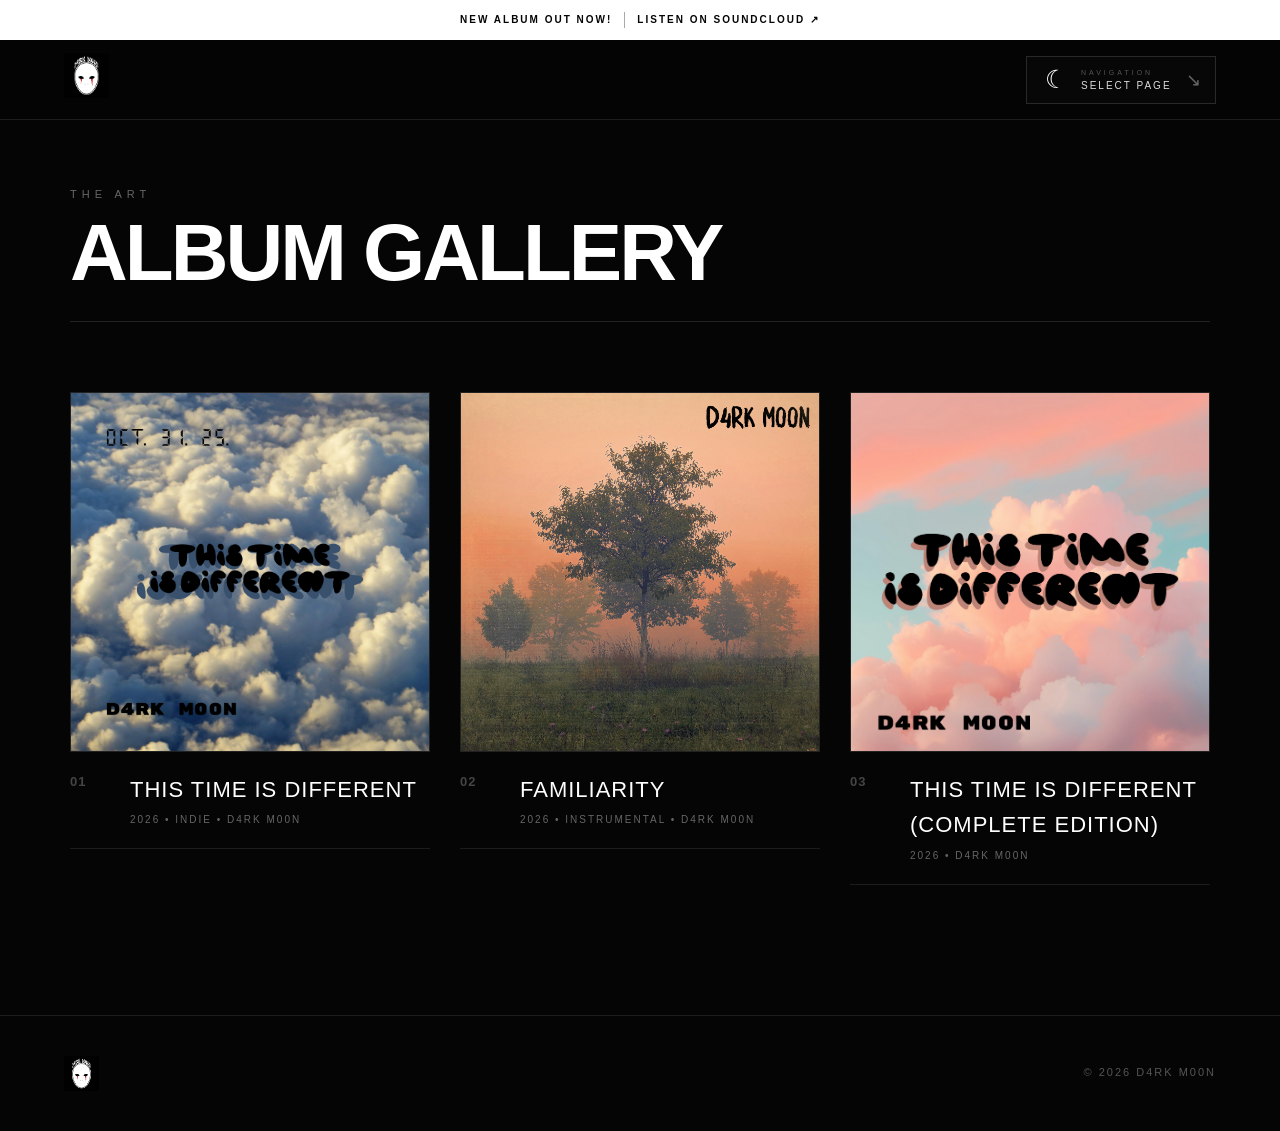
<file: gallery.html>
<!DOCTYPE html>

<html lang="en">

<head>
    <meta charset="UTF-8">
    <meta name="viewport" content="width=device-width, initial-scale=1.0">

<title>D4RK M00N | Album Gallery</title>

<!-- Same stylesheet as the rest of the website -->
<link rel="stylesheet" href="style.css">

<link rel="icon" href="images/favicon.ico" type="image/x-icon">
```

</head>

<body>

<a class="announcement-bar" href="https://soundcloud.com/d4rk-m00n-162922668/sets/this-time-is-different-1?si=7050301402e74868af43c1c54c6fa7ad&amp;utm_source=clipboard&amp;utm_medium=text&amp;utm_campaign=social_sharing" target="_blank" rel="noopener noreferrer">
    <span>New Album out NOW!</span>
    <span class="announcement-link">Listen on SoundCloud ↗</span>
</a>

<!-- CLEAN LOADER -->
<div id="site-loader">
    <div class="loader-content">

        <img src="images/logo.png" alt="D4RK M00N" class="loader-logo">

        <div class="loader-line">
            <div class="loader-progress"></div>
        </div>

        <div class="loader-text">
            D4RK M00N
        </div>

    </div>
</div>

<!-- ==============================
     NAVIGATION
=============================== -->

<header class="navbar">

    <a href="index.html" class="logo">
        <img src="images/logo.png" alt="D4RK M00N Logo">
    </a>

    <nav>

    <div class="page-nav">
    <div class="page-menu" id="pageMenu">

        <button class="page-menu-button" id="pageMenuButton" type="button">
            <span class="menu-moon">☾</span>

            <span class="menu-text">
                <span class="menu-small">NAVIGATION</span>
                <span class="menu-current">SELECT PAGE</span>
            </span>

            <span class="menu-arrow">↘</span>
        </button>

        <div class="page-menu-dropdown" id="pageMenuDropdown">

            <div class="menu-header">
                
                <span>SELECT</span>
            </div>

            <a href="index.html">
                <span class="page-number">01</span>
                <span class="page-name">HOME</span>
                <span class="page-symbol">↗</span>
            </a>

            <a href="gallery.html">
                <span class="page-number">02</span>
                <span class="page-name">GALLERY</span>
                <span class="page-symbol">↗</span>
            </a>

            <a href="music.html">
                <span class="page-number">03</span>
                <span class="page-name">SOUNDCLOUD</span>
                <span class="page-symbol">↗</span>
            </a>

            <a href="index.html#sheet-music">
                <span class="page-number">04</span>
                <span class="page-name">SHEET MUSIC</span>
                <span class="page-symbol">↗</span>
            </a>

            <a href="index.html#about">
                <span class="page-number">05</span>
                <span class="page-name">ABOUT</span>
                <span class="page-symbol">↗</span>
            </a>

            <a href="index.html#contact">
                <span class="page-number">06</span>
                <span class="page-name">CONTACT</span>
                <span class="page-symbol">↗</span>
            </a>

            <div class="menu-footer">
                <span>◉ ONLINE</span>
                <span>D4RK M00N</span>
            </div>

        </div>
    </div>
</div>
</nav>

</header>


<!-- ==============================
     GALLERY HERO
=============================== -->

<main>

    <section class="gallery-section">

        <div class="section-header">

            <p class="section-label">
                THE ART
            </p>

            <h1>
                Album Gallery
            </h1>

        </div>


        <!-- ==============================
             ALBUM COVERS
        =============================== -->

        <div class="album-gallery">

            <!-- ALBUM 01 -->

            <article class="album-card">

                <div class="album-image">
                    <img
                        src="images/album1.png"
                        alt="Album 1 cover"
                    >
                </div>

                <div class="album-info">

                    <span class="album-number">
                        01
                    </span>

                    <div>
                        <h2>
                            This Time Is Different
                        </h2>

                        <p>
                            2026 • indie • D4RK M00N
                        </p>
                    </div>

                </div>

            </article>


            <!-- ALBUM 02 -->

            <article class="album-card">

                <div class="album-image">
                    <img
                        src="images/album2.png"
                        alt="Album 2 cover"
                    >
                </div>

                <div class="album-info">

                    <span class="album-number">
                        02
                    </span>

                    <div>
                        <h2>
                            Familiarity
                        </h2>

                        <p>
                            2026 • instrumental • D4RK M00N
                        </p>
                    </div>

                </div>

            </article>


<!-- ALBUM 03 -->

<article class="album-card">

    <div class="album-image">
        <img
            src="images/album3.png"
            alt="Album 3 cover"
        >
    </div>

    <div class="album-info">

        <span class="album-number">
            03
        </span>

        <div>
            <h2>
                This Time Is Different (Complete Edition)
            </h2>

            <p>
                2026 • D4RK M00N
            </p>
        </div>

    </div>

</article>

</main>


<!-- ==============================
     FOOTER
=============================== -->

<footer>

    <img
        src="images/logo.png"
        alt="D4RK M00N"
        class="footer-logo"
    >

    <p>
        © 2026 D4RK M00N
    </p>

</footer>
<script>
    function revealSecret() {

        const album = document.querySelector(".secret-album");

        if (album.classList.contains("revealed")) {

            album.classList.remove("revealed");

        } else {

            album.classList.add("glitching");

            setTimeout(function () {
                album.classList.remove("glitching");
                album.classList.add("revealed");
            }, 450);

        }
    }
</script>
<script>

window.addEventListener("load", function () {

    const loadingScreen =
        document.getElementById("loading-screen");

    setTimeout(function () {

        loadingScreen.classList.add("loaded");

    }, 500);

});

</script>
<script>
const pageMenu = document.getElementById("pageMenu");
const pageMenuButton = document.getElementById("pageMenuButton");

pageMenuButton.addEventListener("click", function () {
    const isOpen = pageMenu.classList.toggle("open");

    pageMenuButton.setAttribute(
        "aria-expanded",
        isOpen ? "true" : "false"
    );
});

/* Close when clicking outside */

document.addEventListener("click", function (event) {

    if (!pageMenu.contains(event.target)) {
        pageMenu.classList.remove("open");

        pageMenuButton.setAttribute(
            "aria-expanded",
            "false"
        );
    }

});

/* Close with Escape */

document.addEventListener("keydown", function (event) {

    if (event.key === "Escape") {
        pageMenu.classList.remove("open");

        pageMenuButton.setAttribute(
            "aria-expanded",
            "false"
        );
    }

});
</script>
<script>
window.addEventListener("load", function () {

    const loader = document.getElementById("site-loader");

    setTimeout(function () {
        loader.classList.add("loaded");
    }, 400);

});
</script>
</body>
</html>
</file>
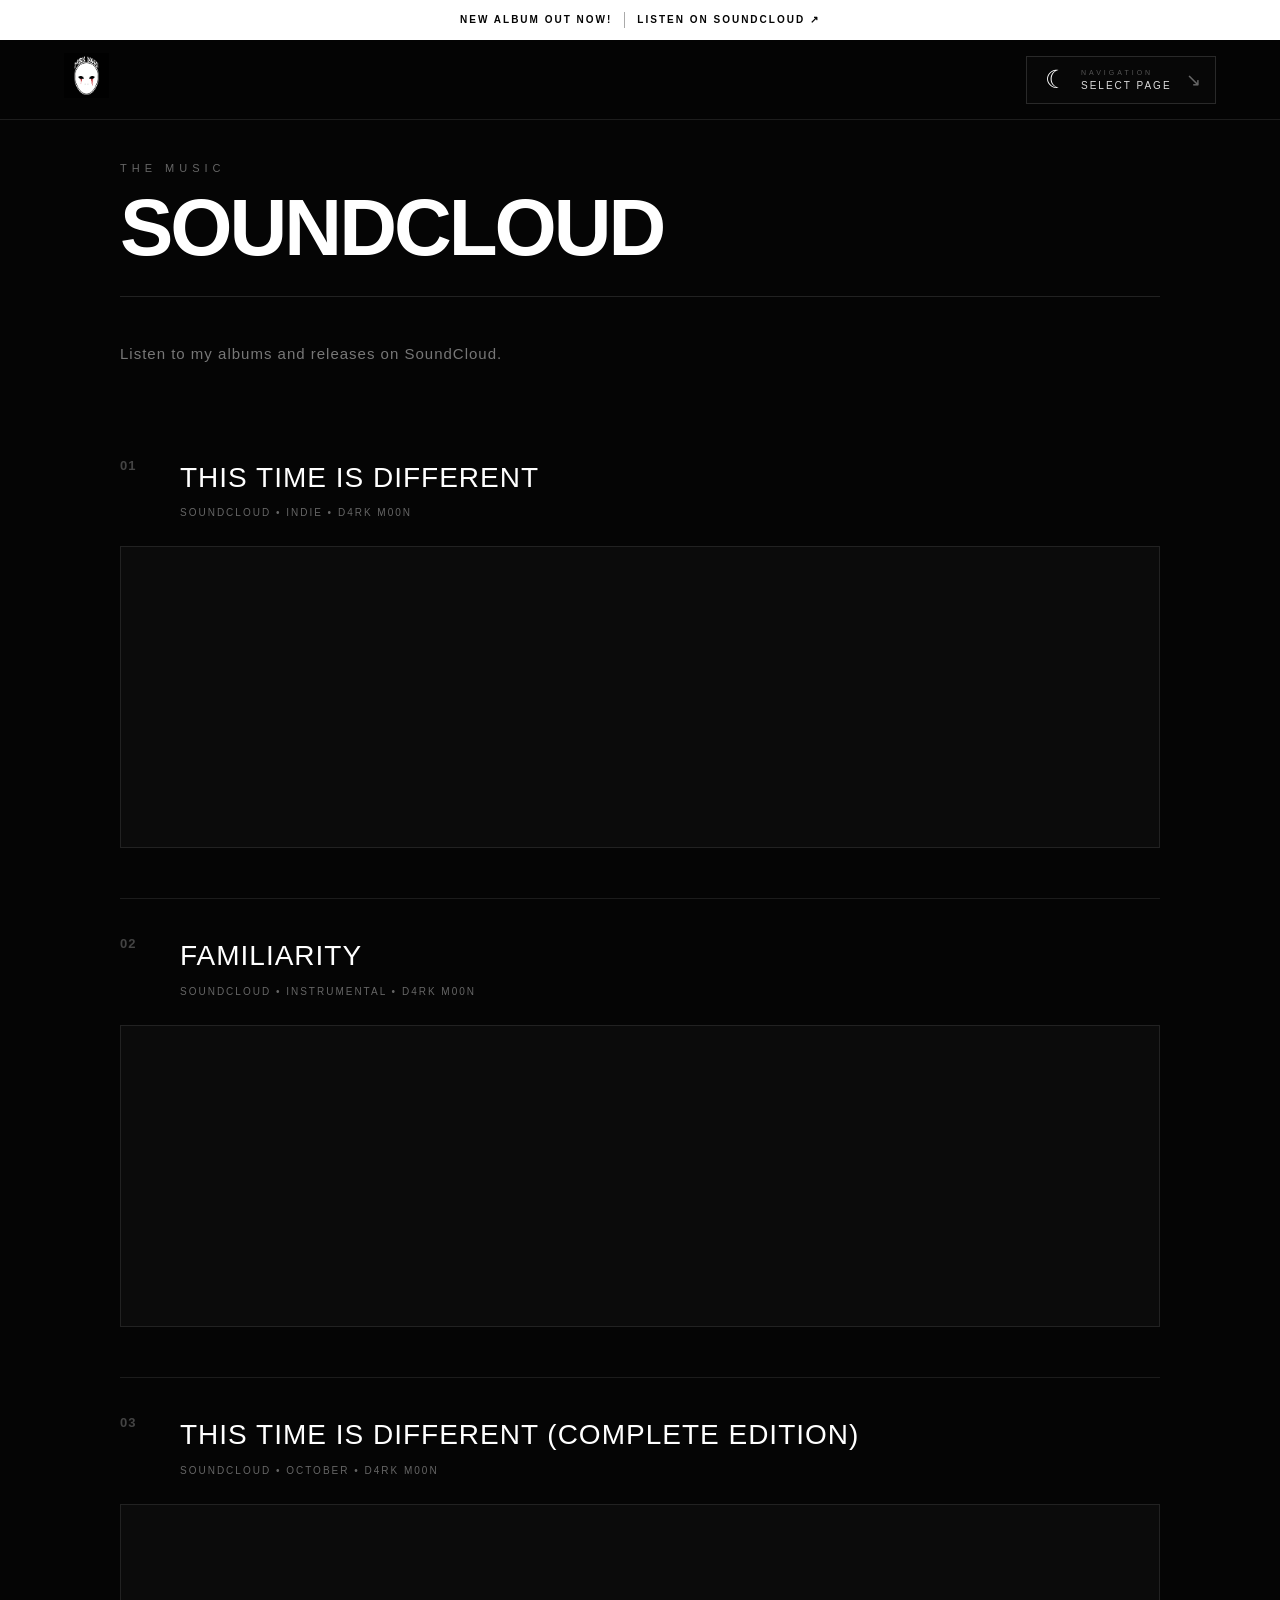
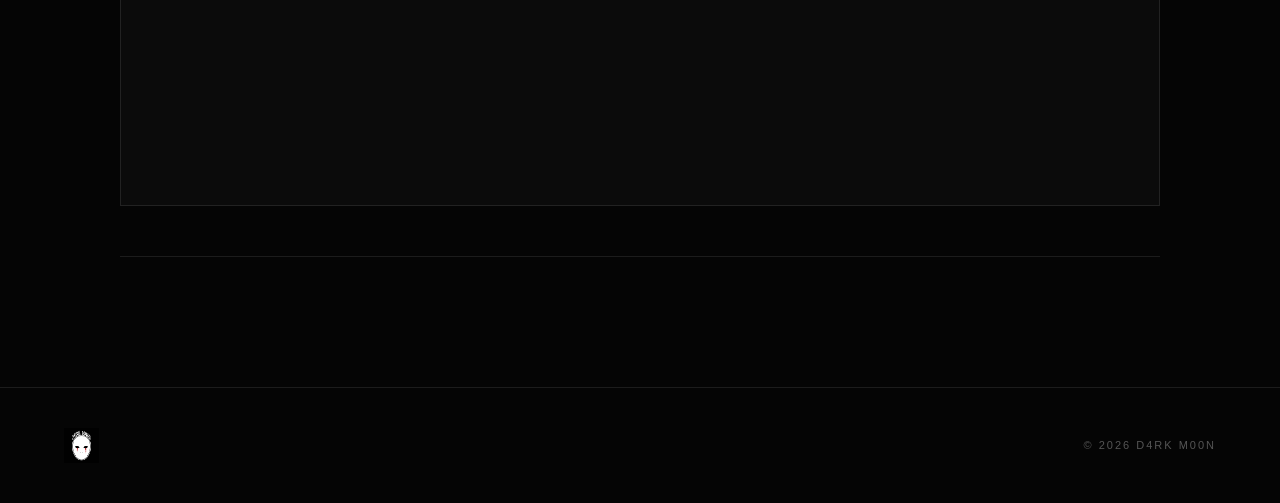
<file: music.html>
<!DOCTYPE html>
<html lang="en">

<head>
    <meta charset="UTF-8">
    <meta name="viewport" content="width=device-width, initial-scale=1.0">

    <title>D4RK M00N | SoundCloud</title>

    <link rel="stylesheet" href="style.css">
    <link rel="icon" href="images/favicon.ico" type="image/x-icon">
</head>

<body>

    <a class="announcement-bar" href="https://soundcloud.com/d4rk-m00n-162922668/sets/this-time-is-different-1?si=7050301402e74868af43c1c54c6fa7ad&amp;utm_source=clipboard&amp;utm_medium=text&amp;utm_campaign=social_sharing" target="_blank" rel="noopener noreferrer">
        <span>New Album out NOW!</span>
        <span class="announcement-link">Listen on SoundCloud ↗</span>
    </a>

   <!-- CLEAN LOADER -->
<div id="site-loader">
    <div class="loader-content">

        <img src="images/logo.png" alt="D4RK M00N" class="loader-logo">

        <div class="loader-line">
            <div class="loader-progress"></div>
        </div>

        <div class="loader-text">
            D4RK M00N
        </div>

    </div>
</div>

    <!-- ==============================
         NAVIGATION
    =============================== -->

    <header class="navbar">

        <a href="index.html" class="logo">
            <img src="images/logo.png" alt="D4RK M00N Logo">
        </a>

        <nav>

            <div class="page-nav">
    <div class="page-menu" id="pageMenu">

        <button class="page-menu-button" id="pageMenuButton" type="button">
            <span class="menu-moon">☾</span>

            <span class="menu-text">
                <span class="menu-small">NAVIGATION</span>
                <span class="menu-current">SELECT PAGE</span>
            </span>

            <span class="menu-arrow">↘</span>
        </button>

        <div class="page-menu-dropdown" id="pageMenuDropdown">

            <div class="menu-header">
                
                <span>SELECT</span>
            </div>

            <a href="index.html">
                <span class="page-number">01</span>
                <span class="page-name">HOME</span>
                <span class="page-symbol">↗</span>
            </a>

            <a href="gallery.html">
                <span class="page-number">02</span>
                <span class="page-name">GALLERY</span>
                <span class="page-symbol">↗</span>
            </a>

            <a href="music.html">
                <span class="page-number">03</span>
                <span class="page-name">SOUNDCLOUD</span>
                <span class="page-symbol">↗</span>
            </a>

            <a href="index.html#sheet-music">
                <span class="page-number">04</span>
                <span class="page-name">SHEET MUSIC</span>
                <span class="page-symbol">↗</span>
            </a>

            <a href="index.html#about">
                <span class="page-number">05</span>
                <span class="page-name">ABOUT</span>
                <span class="page-symbol">↗</span>
            </a>

            <a href="index.html#contact">
                <span class="page-number">06</span>
                <span class="page-name">CONTACT</span>
                <span class="page-symbol">↗</span>
            </a>

            <div class="menu-footer">
                <span>◉ ONLINE</span>
                <span>D4RK M00N</span>
            </div>

        </div>
    </div>
</div>

        </nav>

    </header>


    <!-- ==============================
         SOUNDCLOUD PAGE
    =============================== -->

    <main>

        <section class="soundcloud-section">

            <div class="section-header">

                <p class="section-label">
                    THE MUSIC
                </p>

                <h1>
                    SoundCloud
                </h1>

            </div>


            <div class="soundcloud-intro">

                <p>
                    Listen to my albums and releases on SoundCloud.
                </p>

            </div>


            <!-- ==============================
                 ALBUM 01
            =============================== -->

            <article class="soundcloud-album">

                <div class="soundcloud-album-info">

                    <span class="album-number">
                        01
                    </span>

                    <div>

                        <h2>
                            This Time Is Different
                        </h2>

                        <p>
                            SoundCloud • Indie • D4RK M00N
                        </p>

                    </div>

                </div>


                <div class="soundcloud-player">

                    <!--
                        REPLACE THIS URL WITH YOUR FIRST
                        SOUNDCLOUD ALBUM / PLAYLIST URL
                    -->

                    <iframe
                        title="This Time Is Different"
                        width="100%"
                        height="300"
                        scrolling="no"
                        frameborder="no"
                        allow="autoplay"
                        src="https://w.soundcloud.com/player/?url=https%3A//api.soundcloud.com/playlists/soundcloud%253Aplaylists%253A2159617217&color=%23ff5500&auto_play=false&hide_related=false&show_comments=true&show_user=true&show_reposts=false&show_teaser=true&visual=true">
                    </iframe>

                </div>

            </article>


            <!-- ==============================
                 ALBUM 02
            =============================== -->

            <article class="soundcloud-album">

                <div class="soundcloud-album-info">

                    <span class="album-number">
                        02
                    </span>

                    <div>

                        <h2>
                            Familiarity
                        </h2>

                        <p>
                            SoundCloud • Instrumental • D4RK M00N
                        </p>

                    </div>

                </div>


                <div class="soundcloud-player">

                    <!--
                        REPLACE THIS URL WITH YOUR SECOND
                        SOUNDCLOUD ALBUM / PLAYLIST URL
                    -->

                    <iframe
                        title="D4RK M00N SoundCloud Album 2"
                        width="100%"
                        height="300"
                        scrolling="no"
                        frameborder="no"
                        allow="autoplay"
                        src="https://w.soundcloud.com/player/?url=https%3A//api.soundcloud.com/playlists/soundcloud%253Aplaylists%253A2213668889&color=%23ff5500&auto_play=false&hide_related=false&show_comments=true&show_user=true&show_reposts=false&show_teaser=true&visual=true">
                    </iframe>

                </div>

            </article>


            <!-- ==============================
                 ALBUM 03
            =============================== -->

            <article class="soundcloud-album">

                <div class="soundcloud-album-info">

                    <span class="album-number">
                        03
                    </span>

                    <div>

                        <h2>
                            This Time Is Different (Complete Edition)
                        </h2>

                        <p>
                            SoundCloud • OCTOBER • D4RK M00N
                        </p>

                    </div>

                </div>


                <div class="soundcloud-player">

                    <!--
                        REPLACE THIS URL WITH YOUR THIRD
                        SOUNDCLOUD ALBUM / PLAYLIST URL
                    -->

                    <iframe
                        title="This Time Is Different (Complete Edition)"
                        width="100%"
                        height="300"
                        scrolling="no"
                        frameborder="no"
                        allow="autoplay"
                        src="https://w.soundcloud.com/player/?url=https%3A//api.soundcloud.com/playlists/soundcloud%253Aplaylists%253A2310807171&color=%23ff5500&auto_play=false&hide_related=false&show_comments=true&show_user=true&show_reposts=false&show_teaser=true&visual=true">
                    </iframe>

                </div>

            </article>

        </section>

    </main>


    <!-- ==============================
         FOOTER
    =============================== -->

    <footer>

        <img
            src="images/logo.png"
            alt="D4RK M00N"
            class="footer-logo"
        >

        <p>
            © 2026 D4RK M00N
        </p>

    </footer>
<script>

window.addEventListener("load", function () {

    const loadingScreen =
        document.getElementById("loading-screen");

    setTimeout(function () {

        loadingScreen.classList.add("loaded");

    }, 500);

});

</script>
<script>
const pageMenu = document.getElementById("pageMenu");
const pageMenuButton = document.getElementById("pageMenuButton");

pageMenuButton.addEventListener("click", function () {
    const isOpen = pageMenu.classList.toggle("open");

    pageMenuButton.setAttribute(
        "aria-expanded",
        isOpen ? "true" : "false"
    );
});

/* Close when clicking outside */

document.addEventListener("click", function (event) {

    if (!pageMenu.contains(event.target)) {
        pageMenu.classList.remove("open");

        pageMenuButton.setAttribute(
            "aria-expanded",
            "false"
        );
    }

});

/* Close with Escape */

document.addEventListener("keydown", function (event) {

    if (event.key === "Escape") {
        pageMenu.classList.remove("open");

        pageMenuButton.setAttribute(
            "aria-expanded",
            "false"
        );
    }

});
</script>
<script>
window.addEventListener("load", function () {

    const loader = document.getElementById("site-loader");

    setTimeout(function () {
        loader.classList.add("loaded");
    }, 400);

});
</script>
</body>
</html>
</file>
<file: style.css>
/* ==================================
   RESET
================================== */

* {
    margin: 0;
    padding: 0;
    box-sizing: border-box;
}

html {
    scroll-behavior: smooth;
}

body {
    background: #050505;
    color: #ffffff;

    font-family:
        Arial,
        Helvetica,
        sans-serif;

    line-height: 1.6;
}


/* ==================================
   ALBUM ANNOUNCEMENT
================================== */

.announcement-bar {
    position: fixed;
    top: 0;
    left: 0;
    z-index: 1001;

    width: 100%;
    min-height: 40px;
    padding: 8px 16px;

    display: flex;
    align-items: center;
    justify-content: center;
    gap: 12px;

    background: #fff;
    color: #050505;
    text-decoration: none;

    font-size: 10px;
    font-weight: bold;
    letter-spacing: 2px;
    text-transform: uppercase;
}

.announcement-link {
    padding-left: 12px;
    border-left: 1px solid #aaa;
}

.announcement-bar:hover .announcement-link {
    text-decoration: underline;
}

/* ==================================
   NAVIGATION
================================== */

.navbar {
    position: fixed;

    top: 40px;
    left: 0;

    width: 100%;

    height: 80px;

    padding: 15px 5%;

    display: flex;

    justify-content: space-between;
    align-items: center;

    z-index: 1000;

    background: rgba(5, 5, 5, 0.85);

    border-bottom: 1px solid #1d1d1d;

    backdrop-filter: blur(12px);
}

.logo img {
    width: 45px;

    height: 45px;

    object-fit: contain;

}

.navbar nav {
    display: flex;

    gap: 35px;
}

.navbar nav a {
    color: #aaa;

    text-decoration: none;

    font-size: 12px;

    letter-spacing: 3px;

    text-transform: uppercase;

    transition: 0.3s;
}

.navbar nav a:hover {
    color: #ffffff;
}


/* ==================================
   HERO
================================== */

.hero {
    position: relative;

    min-height: 100vh;

    display: flex;

    justify-content: center;
    align-items: center;

    text-align: center;

    overflow: hidden;

    background:
        radial-gradient(
            circle at center,
            #202020 0%,
            #0c0c0c 40%,
            #050505 75%
        );
}

.hero-overlay {
    position: absolute;

    inset: 0;

    background:
        linear-gradient(
            180deg,
            transparent,
            rgba(0, 0, 0, 0.7)
        );
}

.hero-content {
    position: relative;

    z-index: 1;

    display: flex;

    flex-direction: column;

    align-items: center;
}

.hero-logo {
    width: 220px;

    max-width: 70vw;

    margin-bottom: 35px;

    filter:
        drop-shadow(
            0 0 30px rgba(255, 255, 255, 0.15)
        );
}

.hero-subtitle {
    color: #777;

    font-size: 11px;

    letter-spacing: 7px;

    margin-bottom: 35px;
}

.hero-button {
    padding: 14px 40px;

    border: 1px solid #555;

    color: #ffffff;

    text-decoration: none;

    font-size: 12px;

    letter-spacing: 4px;

    transition: 0.3s;
}

.hero-button:hover {
    background: #ffffff;

    color: #000000;
}


/* ==================================
   MUSIC SECTION
================================== */

.music-section {
    max-width: 1100px;

    margin: auto;

    padding: 130px 30px;
}

.section-header {
    margin-bottom: 60px;

    border-bottom: 1px solid #222;

    padding-bottom: 30px;
}

.section-label {
    color: #666;

    font-size: 11px;

    letter-spacing: 5px;

    margin-bottom: 12px;
}

.section-header h2,
.about-section h2,
.contact-section h2 {
    font-size: clamp(45px, 7vw, 80px);

    line-height: 0.95;

    text-transform: uppercase;

    letter-spacing: -3px;
}


/* ==================================
   TRACKS
================================== */

.track {
    display: grid;

    grid-template-columns: 80px 1fr;

    gap: 30px;

    padding: 40px 0;

    border-bottom: 1px solid #1c1c1c;
}

.track-number {
    color: #444;

    font-size: 18px;

    font-weight: bold;
}

.track-info h3 {
    font-size: 30px;

    margin-bottom: 3px;
}

.track-info > p {
    color: #666;

    font-size: 11px;

    letter-spacing: 3px;

    text-transform: uppercase;

    margin-bottom: 20px;
}

.track audio {
    width: 100%;

    max-width: 750px;

    height: 40px;
}


/* ==================================
   ABOUT
================================== */

.about-section {
    padding: 150px 30px;

    text-align: center;

    background: #0b0b0b;

    border-top: 1px solid #1b1b1b;

    border-bottom: 1px solid #1b1b1b;
}

.about-logo {
    width: 80px;

    margin-bottom: 35px;
}

.about-section h2 {
    margin-bottom: 30px;
}

.about-text {
    max-width: 600px;

    margin: auto;

    color: #888;

    font-size: 17px;
}


/* ==================================
   CONTACT / SOCIALS
================================== */

.contact-section {
    padding: 150px 30px;

    text-align: center;
}

.contact-section h2 {
    margin-bottom: 50px;
}

.social-links {
    display: flex;

    justify-content: center;

    flex-wrap: wrap;

    gap: 15px;
}

.social-links a {
    padding: 14px 25px;

    border: 1px solid #2c2c2c;

    color: #aaa;

    text-decoration: none;

    font-size: 11px;

    letter-spacing: 2px;

    text-transform: uppercase;

    transition: 0.3s;
}

.social-links a:hover {
    background: #ffffff;

    color: #000000;
}


/* ==================================
   FOOTER
================================== */

footer {
    padding: 40px 5%;

    display: flex;

    justify-content: space-between;

    align-items: center;

    border-top: 1px solid #1c1c1c;

    color: #555;

    font-size: 11px;

    letter-spacing: 2px;
}

.footer-logo {
    width: 35px;

    height: 35px;

    object-fit: contain;
}


/* ==================================
   MOBILE
================================== */

@media (max-width: 700px) {

    .announcement-bar {
        gap: 8px;
        padding: 8px 10px;
        font-size: 8px;
        letter-spacing: 1px;
    }

    .announcement-link {
        padding-left: 8px;
    }

    .navbar {
        height: 70px;

        padding: 12px 20px;
    }

    .navbar nav {
        gap: 15px;
    }

    .navbar nav a {
        font-size: 9px;

        letter-spacing: 1px;
    }

    .hero-logo {
        width: 170px;
    }

    .track {
        grid-template-columns: 1fr;

        gap: 10px;
    }

    .track-number {
        font-size: 13px;
    }

    .track-info h3 {
        font-size: 25px;
    }

    footer {
        flex-direction: column;

        gap: 15px;

        text-align: center;
    }
}
/* =========================
   SHEET MUSIC
   ========================= */

.sheet-music-section {
    max-width: 1100px;
    margin: 0 auto;
    padding: 130px 30px;
}

.sheet-music-content {
    margin-top: 50px;
}

.sheet-music-info {
    margin-bottom: 40px;
}

.sheet-music-info h3 {
    font-size: 28px;
    font-weight: 500;
    margin-bottom: 10px;
    letter-spacing: 1px;
}

.sheet-music-info > p {
    font-size: 14px;
    opacity: 0.6;
    margin-bottom: 35px;
}

.sheet-music-audio {
    width: 100%;
    max-width: 750px;
}

.audio-label {
    display: block;
    font-size: 10px;
    letter-spacing: 2px;
    margin-bottom: 10px;
    opacity: 0.6;
}

.sheet-music-audio audio {
    width: 100%;
    height: 40px;
}

/* PDF Viewer */

.pdf-container {
    width: 100%;
    height: 800px;
    border: 1px solid rgba(255, 255, 255, 0.15);
    overflow: hidden;
    background: #111;
}

.pdf-container iframe {
    width: 100%;
    height: 100%;
    border: none;
}

/* PDF Button */

.pdf-button-container {
    margin-top: 25px;
}

.pdf-button {
    display: inline-block;
    padding: 14px 25px;
    border: 1px solid rgba(255, 255, 255, 0.4);
    color: inherit;
    text-decoration: none;
    font-size: 11px;
    letter-spacing: 2px;
    transition: all 0.3s ease;
}

.pdf-button:hover {
    background: white;
    color: black;
    border-color: white;
}

/* Mobile */

@media (max-width: 768px) {

    .sheet-music-section {
        padding: 90px 20px;
    }

    .sheet-music-info h3 {
        font-size: 24px;
    }

    .pdf-container {
        height: 600px;
    }

}
/* Sheet Music Video */

.sheet-music-video {
    width: 100%;
    max-width: 900px;
    margin-top: 45px;
}

.sheet-music-video video {
    display: block;
    width: 100%;
    height: auto;
    max-height: 600px;
    background: #000;
    border: 1px solid rgba(255, 255, 255, 0.15);
}
/* ==================================
ALBUM GALLERY
================================== */

.gallery-section {
max-width: 1200px;
margin: auto;
padding: 160px 30px 130px;
}

.gallery-section .section-header {
margin-bottom: 70px;
}

.gallery-section .section-header h1 {
font-size: clamp(45px, 7vw, 80px);
line-height: 0.95;
text-transform: uppercase;
letter-spacing: -3px;
}

/* ==============================
ALBUM GRID
============================== */

.album-gallery {
display: grid;
grid-template-columns: repeat(3, 1fr);
gap: 30px;
}

/* ==============================
ALBUM CARD
============================== */

.album-card {
min-width: 0;
}

/* ==============================
ALBUM IMAGE
============================== */

.album-image {
position: relative;
width: 100%;
aspect-ratio: 1 / 1;

overflow: hidden;

background: #0b0b0b;
border: 1px solid #222;

transition: 0.4s ease;

}

.album-image img {
display: block;

width: 100%;
height: 100%;

object-fit: cover;

transition: 0.5s ease;

}

/* Hover effect */

.album-card:hover .album-image {
border-color: #555;
}

.album-card:hover .album-image img {
transform: scale(1.04);
}

/* ==============================
ALBUM INFORMATION
============================== */

.album-info {
display: grid;
grid-template-columns: 45px 1fr;

gap: 15px;

padding: 20px 0;

border-bottom: 1px solid #1c1c1c;

}

.album-number {
color: #444;

font-size: 13px;
font-weight: bold;

letter-spacing: 1px;

}

.album-info h2 {
margin-bottom: 5px;

font-size: 22px;
font-weight: 500;

text-transform: uppercase;
letter-spacing: 1px;

}

.album-info p {
color: #666;

font-size: 10px;
letter-spacing: 2px;

text-transform: uppercase;

}

/* ==============================
MOBILE
============================== */

@media (max-width: 800px) {

.gallery-section {
    padding: 120px 20px 90px;
}

.album-gallery {
    grid-template-columns: 1fr;
    gap: 50px;
}

.album-info h2 {
    font-size: 24px;
}

}
/* ==================================
SECRET ALBUM COVER
================================== */

.secret-album {
display: block;

width: 100%;

padding: 0;

border: none;

background: none;

color: inherit;

font: inherit;

text-align: left;

cursor: pointer;

}

/* ==============================
IMAGE
============================== */

.secret-image {
position: relative;

overflow: hidden;

}

/* ==============================
SECRET OVERLAY
============================== */

.secret-overlay {
position: absolute;

inset: 0;

display: flex;

justify-content: center;

align-items: center;

padding: 30px;

background: rgba(0, 0, 0, 0.88);

opacity: 0;

visibility: hidden;

transition:
    opacity 0.5s ease,
    visibility 0.5s ease;

}

/* Secret text */

.secret-content {
text-align: center;

transform: translateY(15px);

transition: transform 0.5s ease;

}

.secret-content span {
display: block;

margin-bottom: 20px;

color: #555;

font-size: 9px;

letter-spacing: 5px;

}

.secret-content p {
color: #ffffff;

font-size: 14px;

line-height: 2;

letter-spacing: 4px;

text-transform: uppercase;

}

/* ==============================
REVEALED STATE
============================== */

.secret-album.revealed .secret-overlay {
opacity: 1;

visibility: visible;

}

.secret-album.revealed .secret-content {
transform: translateY(0);
}

/* Darken the album underneath */

.secret-album.revealed .album-image img {
filter: brightness(0.25);

transform: scale(1.05);

}

/* ==============================
GLITCH EFFECT
============================== */

.secret-album.glitching .album-image img {
animation: albumGlitch 0.45s steps(2, end);
}

@keyframes albumGlitch {

0% {
    transform: translate(0, 0);
    filter: brightness(1);
}

20% {
    transform: translate(-5px, 2px);
    filter: brightness(1.5);
}

40% {
    transform: translate(5px, -2px);
    filter: brightness(0.5);
}

60% {
    transform: translate(-3px, 1px);
    filter: brightness(1.3);
}

80% {
    transform: translate(3px, -1px);
    filter: brightness(0.7);
}

100% {
    transform: translate(0, 0);
    filter: brightness(0.25);
}

}

/* ==============================
MOBILE
============================== */

@media (max-width: 800px) {

.secret-content p {
    font-size: 11px;

    letter-spacing: 3px;
}

}
/* ==================================
   D4RK M00N PAGE NAVIGATION
================================== */

/* =========================================================
   D4RK M00N — CUSTOM PAGE MENU
   ========================================================= */

.page-nav {
    display: flex;
    align-items: center;
    position: relative;
    z-index: 1000;
}

.page-menu {
    position: relative;
}

/* MAIN BUTTON */

.page-menu-button {
    position: relative;
    width: 190px;
    height: 48px;

    display: flex;
    align-items: center;

    padding: 0 14px;

    background: rgba(8, 8, 8, 0.92);
    border: 1px solid #292929;

    color: #fff;

    cursor: pointer;

    font-family: inherit;

    overflow: hidden;

    transition:
        border-color 0.3s ease,
        background 0.3s ease,
        transform 0.3s ease;
}

/* animated line */

.page-menu-button::before {
    content: "";
    position: absolute;

    left: -100%;
    bottom: 0;

    width: 100%;
    height: 1px;

    background: #fff;

    transition: left 0.4s ease;
}

.page-menu-button:hover::before,
.page-menu.open .page-menu-button::before {
    left: 0;
}

.page-menu-button:hover,
.page-menu.open .page-menu-button {
    border-color: #555;
    background: #0d0d0d;
}

/* MOON */

.menu-moon {
    width: 30px;
    height: 30px;

    display: flex;
    align-items: center;
    justify-content: center;

    margin-right: 10px;

    font-size: 25px;
    line-height: 1;

    color: #fff;

    transition:
        transform 0.5s ease,
        text-shadow 0.3s ease;
}

.page-menu-button:hover .menu-moon,
.page-menu.open .menu-moon {
    transform: rotate(-25deg);
    text-shadow: 0 0 12px rgba(255,255,255,0.5);
}

/* TEXT */

.menu-text {
    display: flex;
    flex-direction: column;

    align-items: flex-start;

    line-height: 1;
}

.menu-small {
    margin-bottom: 5px;

    color: #555;

    font-size: 7px;
    letter-spacing: 3px;
}

.menu-current {
    color: #ddd;

    font-size: 10px;
    letter-spacing: 2px;
}

/* ARROW */

.menu-arrow {
    margin-left: auto;

    color: #666;

    font-size: 18px;

    transition:
        transform 0.35s ease,
        color 0.3s ease;
}

.page-menu.open .menu-arrow {
    transform: rotate(90deg);
    color: #fff;
}


/* =========================================================
   DROPDOWN
   ========================================================= */

.page-menu-dropdown {
    position: absolute;

    top: calc(100% + 8px);
    right: 0;

    width: 270px;

    padding: 8px;

    background:
        linear-gradient(
            135deg,
            rgba(25,25,25,0.98),
            rgba(5,5,5,0.98)
        );

    border: 1px solid #292929;

    box-shadow:
        0 20px 60px rgba(0,0,0,0.7),
        0 0 30px rgba(255,255,255,0.025);

    backdrop-filter: blur(15px);
    -webkit-backdrop-filter: blur(15px);

    opacity: 0;
    visibility: hidden;

    transform:
        translateY(-10px)
        scale(0.97);

    transform-origin: top right;

    transition:
        opacity 0.25s ease,
        transform 0.3s ease,
        visibility 0.3s ease;
}

.page-menu.open .page-menu-dropdown {
    opacity: 1;
    visibility: visible;

    transform:
        translateY(0)
        scale(1);
}


/* =========================================================
   MENU HEADER
   ========================================================= */

.menu-header {
    display: flex;
    justify-content: space-between;

    padding: 10px 10px 9px;

    border-bottom: 1px solid #202020;

    color: #4d4d4d;

    font-size: 7px;
    letter-spacing: 3px;
}


/* =========================================================
   MENU ITEMS
   ========================================================= */

.page-menu-dropdown a {
    position: relative;

    display: flex;
    align-items: center;

    height: 46px;

    padding: 0 10px;

    color: #777;

    text-decoration: none;

    border-bottom: 1px solid #161616;

    overflow: hidden;

    transition:
        color 0.25s ease,
        padding-left 0.3s ease,
        background 0.3s ease;
}

/* hover background */

.page-menu-dropdown a::before {
    content: "";

    position: absolute;

    left: 0;
    top: 0;

    width: 0;
    height: 100%;

    background: rgba(255,255,255,0.045);

    transition: width 0.35s ease;
}

.page-menu-dropdown a:hover::before {
    width: 100%;
}

.page-menu-dropdown a:hover {
    padding-left: 16px;
    color: #fff;
}


/* PAGE NUMBER */

.page-number {
    position: relative;
    z-index: 1;

    width: 30px;

    color: #444;

    font-size: 8px;
    letter-spacing: 1px;

    transition: color 0.3s ease;
}

.page-menu-dropdown a:hover .page-number {
    color: #999;
}


/* PAGE NAME */

.page-name {
    position: relative;
    z-index: 1;

    font-size: 10px;
    letter-spacing: 2px;
}


/* SYMBOL */

.page-symbol {
    position: relative;
    z-index: 1;

    margin-left: auto;

    color: #333;

    font-size: 13px;

    transition:
        color 0.3s ease,
        transform 0.3s ease;
}

.page-menu-dropdown a:hover .page-symbol {
    color: #fff;
    transform: translate(3px, -3px);
}


/* =========================================================
   FOOTER
   ========================================================= */

.menu-footer {
    display: flex;
    justify-content: space-between;

    padding: 10px;

    color: #383838;

    font-size: 6px;
    letter-spacing: 2px;
}

.menu-footer span:first-child {
    color: #555;
}


/* =========================================================
   MOBILE
   ========================================================= */

@media (max-width: 700px) {

    .page-menu-button {
        width: 150px;
        height: 44px;
    }

    .menu-small {
        font-size: 6px;
        letter-spacing: 2px;
    }

    .menu-current {
        font-size: 9px;
    }

    .page-menu-dropdown {
        width: 250px;
    }

}

/* ==================================
   SOUNDCLOUD PAGE
================================== */

.soundcloud-section {
    max-width: 1100px;

    margin: 0 auto;

    padding: 160px 30px 130px;
}


.soundcloud-section .section-header {
    margin-bottom: 45px;
}


.soundcloud-section .section-header h1 {
    font-size: clamp(45px, 7vw, 80px);

    line-height: 0.95;

    text-transform: uppercase;

    letter-spacing: -3px;
}


/* INTRO */

.soundcloud-intro {
    max-width: 700px;

    color: #777;

    font-size: 15px;

    letter-spacing: 1px;

    margin-bottom: 55px;
}


/* ALBUM */

.soundcloud-album {
    padding: 35px 0 50px;

    border-bottom: 1px solid #1c1c1c;
}


/* ALBUM INFORMATION */

.soundcloud-album-info {
    display: grid;

    grid-template-columns: 45px 1fr;

    gap: 15px;

    margin-bottom: 25px;
}


.soundcloud-album-info .album-number {
    color: #444;

    font-size: 13px;

    font-weight: bold;

    letter-spacing: 1px;
}


.soundcloud-album-info h2 {
    margin-bottom: 5px;

    font-size: 28px;

    font-weight: 500;

    text-transform: uppercase;

    letter-spacing: 1px;
}


.soundcloud-album-info p {
    color: #666;

    font-size: 10px;

    letter-spacing: 2px;

    text-transform: uppercase;
}


/* SOUNDCLOUD PLAYER */

.soundcloud-player {
    width: 100%;

    border: 1px solid #222;

    background: #0b0b0b;

    overflow: hidden;

    transition: 0.3s ease;
}


.soundcloud-player:hover {
    border-color: #555;
}


.soundcloud-player iframe {
    display: block;

    width: 100%;

    min-height: 300px;

    border: 0;
}


/* ==================================
   MOBILE
================================== */

@media (max-width: 700px) {

    .page-nav-label {
        display: none;
    }


    .page-navigation {
        min-width: 140px;

        font-size: 9px;

        letter-spacing: 1px;
    }


    .soundcloud-section {
        padding: 120px 20px 90px;
    }


    .soundcloud-album-info h2 {
        font-size: 24px;
    }


    .soundcloud-player iframe {
        min-height: 300px;
    }

}
/* ==================================
   D4RK M00N LOADING SCREEN
================================== */

#loading-screen {
    position: fixed;
    inset: 0;

    width: 100%;
    height: 100vh;

    background: #050505;

    display: flex;
    justify-content: center;
    align-items: center;

    z-index: 99999;

    opacity: 1;
    visibility: visible;

    transition:
        opacity 0.8s ease,
        visibility 0.8s ease;
}


/* LOADING SCREEN EXIT */

#loading-screen.loaded {
    opacity: 0;
    visibility: hidden;
    pointer-events: none;
}


/* LOADER */

.loader {
    position: relative;

    width: 220px;
    height: 220px;

    display: flex;
    flex-direction: column;

    justify-content: center;
    align-items: center;

    text-align: center;
}


/* ROTATING RING */

.loader-ring {
    position: absolute;

    width: 180px;
    height: 180px;

    border: 1px solid #333;

    border-top-color: #ffffff;
    border-right-color: #777;

    border-radius: 50%;

    animation:
        loaderSpin 2s linear infinite;

    box-shadow:
        0 0 30px rgba(255, 255, 255, 0.05);
}


/* SECOND RING */

.loader-ring::before {
    content: "";

    position: absolute;

    inset: 12px;

    border: 1px solid #1d1d1d;

    border-left-color: #555;

    border-radius: 50%;

    animation:
        loaderSpinReverse 3s linear infinite;
}


/* LOGO */

.loader-logo {
    position: relative;

    width: 75px;
    height: 75px;

    object-fit: contain;

    z-index: 2;

    animation:
        loaderPulse 2s ease-in-out infinite;

    filter:
        drop-shadow(
            0 0 20px rgba(255, 255, 255, 0.12)
        );
}


/* TITLE */

.loader-text {
    position: relative;

    z-index: 2;

    margin-top: 18px;

    color: #ffffff;

    font-size: 11px;

    letter-spacing: 5px;

    font-weight: 400;

    text-transform: uppercase;
}


/* LOADING TEXT */

.loader-status {
    position: relative;

    z-index: 2;

    margin-top: 10px;

    color: #555;

    font-size: 8px;

    letter-spacing: 4px;

    text-transform: uppercase;

    animation:
        loadingText 1.5s ease-in-out infinite;
}


/* ROTATION */

@keyframes loaderSpin {

    from {
        transform: rotate(0deg);
    }

    to {
        transform: rotate(360deg);
    }

}


@keyframes loaderSpinReverse {

    from {
        transform: rotate(360deg);
    }

    to {
        transform: rotate(0deg);
    }

}


/* LOGO PULSE */

@keyframes loaderPulse {

    0%,
    100% {
        transform: scale(1);

        filter:
            drop-shadow(
                0 0 10px rgba(255, 255, 255, 0.05)
            );
    }

    50% {
        transform: scale(1.06);

        filter:
            drop-shadow(
                0 0 25px rgba(255, 255, 255, 0.18)
            );
    }

}


/* LOADING TEXT */

@keyframes loadingText {

    0%,
    100% {
        opacity: 0.3;
    }

    50% {
        opacity: 1;
    }

}


/* MOBILE */

@media (max-width: 700px) {

    .loader {
        width: 180px;
        height: 180px;
    }

    .loader-ring {
        width: 150px;
        height: 150px;
    }

    .loader-logo {
        width: 65px;
        height: 65px;
    }

    .loader-text {
        font-size: 9px;
        letter-spacing: 4px;
    }

}
/* =========================================================
   CLEAN D4RK M00N LOADER
   ========================================================= */

#site-loader {
    position: fixed;
    inset: 0;

    z-index: 99999;

    display: flex;
    align-items: center;
    justify-content: center;

    background: #050505;

    opacity: 1;
    visibility: visible;

    transition:
        opacity 0.7s ease,
        visibility 0.7s ease;
}

#site-loader.loaded {
    opacity: 0;
    visibility: hidden;
    pointer-events: none;
}


/* CONTENT */

.loader-content {
    width: 180px;

    display: flex;
    flex-direction: column;
    align-items: center;
}


/* LOGO */

.loader-logo {
    width: 90px;
    height: auto;

    display: block;

    margin-bottom: 28px;

    opacity: 0.9;

    animation: loaderFade 2s ease-in-out infinite;
}


/* LOADING LINE */

.loader-line {
    position: relative;

    width: 140px;
    height: 1px;

    overflow: hidden;

    background: #202020;
}


/* PROGRESS */

.loader-progress {
    position: absolute;

    left: -100%;
    top: 0;

    width: 100%;
    height: 1px;

    background: #fff;

    animation: loaderProgress 1.8s ease-in-out infinite;
}


/* TEXT */

.loader-text {
    margin-top: 13px;

    color: #555;

    font-family: inherit;
    font-size: 7px;
    font-weight: 400;

    letter-spacing: 4px;

    white-space: nowrap;
}


/* =========================================================
   ANIMATIONS
   ========================================================= */

@keyframes loaderFade {

    0%,
    100% {
        opacity: 0.55;
    }

    50% {
        opacity: 1;
    }
}


@keyframes loaderProgress {

    0% {
        left: -100%;
    }

    50% {
        left: 0;
    }

    100% {
        left: 100%;
    }
}


/* MOBILE */

@media (max-width: 700px) {

    .loader-logo {
        width: 75px;
        margin-bottom: 24px;
    }

    .loader-line {
        width: 120px;
    }

}
/* =========================================================
   D4RK M00N — HOME AUDIO PLAYERS
   ========================================================= */

.music-player {
    position: relative;

    margin-bottom: 18px;

    padding: 20px;

    background:
        linear-gradient(
            135deg,
            #0d0d0d,
            #070707
        );

    border: 1px solid #242424;

    overflow: hidden;

    transition:
        border-color 0.35s ease,
        transform 0.35s ease,
        background 0.35s ease;
}


/* subtle corner detail */

.music-player::before {
    content: "";

    position: absolute;

    top: 0;
    left: 0;

    width: 45px;
    height: 1px;

    background: #fff;

    opacity: 0.5;
}

.music-player::after {
    content: "";

    position: absolute;

    right: 0;
    bottom: 0;

    width: 45px;
    height: 1px;

    background: #444;
}


/* HOVER */

.music-player:hover {
    border-color: #444;

    transform: translateY(-2px);

    background:
        linear-gradient(
            135deg,
            #111,
            #070707
        );
}


/* =========================================================
   TOP INFORMATION
   ========================================================= */

.player-top {
    display: flex;
    align-items: center;

    margin-bottom: 18px;
}


.track-number {
    margin-right: 15px;

    color: #444;

    font-size: 11px;
    letter-spacing: 2px;
}


.track-info {
    display: flex;
    flex-direction: column;
}


.track-info h3 {
    margin: 0 0 5px;

    color: #eee;

    font-size: 12px;
    font-weight: 500;

    letter-spacing: 3px;
}


.track-info span {
    color: #444;

    font-size: 7px;
    letter-spacing: 2px;
}


.track-status {
    margin-left: auto;

    padding: 5px 8px;

    border: 1px solid #222;

    color: #444;

    font-size: 6px;
    letter-spacing: 2px;
}


/* =========================================================
   PLAYER
   ========================================================= */

.player-main {
    display: flex;
    align-items: center;

    gap: 16px;
}


/* PLAY BUTTON */

.play-button {
    flex-shrink: 0;

    width: 46px;
    height: 46px;

    display: flex;
    align-items: center;
    justify-content: center;

    border: 1px solid #444;

    background: #0a0a0a;

    color: #fff;

    cursor: pointer;

    transition:
        background 0.3s ease,
        border-color 0.3s ease,
        transform 0.3s ease;
}


.play-button:hover {
    background: #fff;

    border-color: #fff;

    color: #000;

    transform: scale(1.05);
}


.play-icon {
    font-size: 11px;

    margin-left: 2px;
}


/* =========================================================
   WAVEFORM
   ========================================================= */

.wave-area {
    position: relative;

    flex: 1;

    height: 42px;

    display: flex;
    align-items: center;
}


.fake-wave {
    width: 100%;
    height: 32px;

    display: flex;
    align-items: center;
    justify-content: space-between;

    opacity: 0.35;
}


.fake-wave i {
    display: block;

    width: 2px;

    background: #aaa;

    border-radius: 2px;

    transition:
        height 0.3s ease,
        background 0.3s ease;
}


/* waveform pattern */

.fake-wave i:nth-child(1)  { height: 8px; }
.fake-wave i:nth-child(2)  { height: 18px; }
.fake-wave i:nth-child(3)  { height: 12px; }
.fake-wave i:nth-child(4)  { height: 25px; }
.fake-wave i:nth-child(5)  { height: 10px; }
.fake-wave i:nth-child(6)  { height: 30px; }
.fake-wave i:nth-child(7)  { height: 17px; }
.fake-wave i:nth-child(8)  { height: 24px; }
.fake-wave i:nth-child(9)  { height: 9px; }
.fake-wave i:nth-child(10) { height: 27px; }
.fake-wave i:nth-child(11) { height: 15px; }
.fake-wave i:nth-child(12) { height: 31px; }
.fake-wave i:nth-child(13) { height: 20px; }
.fake-wave i:nth-child(14) { height: 11px; }
.fake-wave i:nth-child(15) { height: 26px; }
.fake-wave i:nth-child(16) { height: 14px; }
.fake-wave i:nth-child(17) { height: 30px; }
.fake-wave i:nth-child(18) { height: 19px; }
.fake-wave i:nth-child(19) { height: 10px; }
.fake-wave i:nth-child(20) { height: 25px; }
.fake-wave i:nth-child(21) { height: 15px; }
.fake-wave i:nth-child(22) { height: 29px; }
.fake-wave i:nth-child(23) { height: 11px; }
.fake-wave i:nth-child(24) { height: 22px; }
.fake-wave i:nth-child(25) { height: 30px; }
.fake-wave i:nth-child(26) { height: 14px; }
.fake-wave i:nth-child(27) { height: 25px; }
.fake-wave i:nth-child(28) { height: 10px; }
.fake-wave i:nth-child(29) { height: 20px; }
.fake-wave i:nth-child(30) { height: 28px; }


/* =========================================================
   PROGRESS
   ========================================================= */

.progress-track {
    position: absolute;

    left: 0;
    bottom: 0;

    width: 100%;
    height: 1px;

    background: #222;

    cursor: pointer;
}


.progress-fill {
    width: 0%;
    height: 100%;

    background: #fff;

    transition: width 0.1s linear;
}


/* =========================================================
   TIME
   ========================================================= */

.time-display {
    flex-shrink: 0;

    min-width: 35px;

    color: #555;

    font-size: 8px;

    letter-spacing: 1px;

    text-align: right;
}


/* =========================================================
   PLAYING STATE
   ========================================================= */

.music-player.playing {
    border-color: #555;
}


.music-player.playing .fake-wave {
    opacity: 0.65;
}


.music-player.playing .fake-wave i {
    animation: wavePulse 0.8s ease-in-out infinite alternate;
}


.music-player.playing .fake-wave i:nth-child(2n) {
    animation-delay: 0.15s;
}


.music-player.playing .fake-wave i:nth-child(3n) {
    animation-delay: 0.3s;
}


.music-player.playing .play-button {
    background: #fff;

    color: #000;

    border-color: #fff;
}


@keyframes wavePulse {

    from {
        transform: scaleY(0.65);
    }

    to {
        transform: scaleY(1.15);
    }

}


/* =========================================================
   MOBILE
   ========================================================= */

@media (max-width: 700px) {

    .music-player {
        padding: 16px;
    }

    .player-main {
        gap: 11px;
    }

    .play-button {
        width: 42px;
        height: 42px;
    }

    .track-status {
        display: none;
    }

    .track-info h3 {
        font-size: 10px;
        letter-spacing: 2px;
    }

    .fake-wave i {
        width: 1px;
    }

}
/* =========================================================
   SHEET MUSIC — CUSTOM AUDIO PLAYER
   ========================================================= */

.sheet-music-audio {
    margin-top: 30px;
    padding: 18px;

    background: #080808;
    border: 1px solid #242424;

    position: relative;
    overflow: hidden;

    transition: border-color 0.3s ease;
}

.sheet-music-audio:hover {
    border-color: #444;
}


/* top information */

.sheet-audio-header {
    display: flex;
    align-items: center;
    justify-content: space-between;

    margin-bottom: 15px;
}

.sheet-audio-header .audio-label {
    color: #fff;

    font-size: 8px;
    letter-spacing: 3px;
}

.audio-type {
    color: #444;

    font-size: 7px;
    letter-spacing: 2px;
}


/* player */

.sheet-audio-player {
    display: flex;
    align-items: center;
    gap: 15px;
}


/* play button */

.sheet-play-button {
    width: 45px;
    height: 45px;

    flex-shrink: 0;

    display: flex;
    align-items: center;
    justify-content: center;

    background: #0c0c0c;

    border: 1px solid #444;

    color: #fff;

    cursor: pointer;

    transition:
        background 0.3s ease,
        color 0.3s ease,
        transform 0.3s ease;
}

.sheet-play-button:hover {
    background: #fff;
    color: #000;

    transform: scale(1.05);
}

.sheet-play-icon {
    font-size: 10px;
    margin-left: 2px;
}


/* waveform area */

.sheet-audio-main {
    position: relative;

    flex: 1;

    height: 45px;

    display: flex;
    align-items: center;
}


/* waveform */

.sheet-waveform {
    width: 100%;
    height: 30px;

    display: flex;
    align-items: center;
    justify-content: space-between;

    opacity: 0.45;
}

.sheet-waveform span {
    width: 2px;

    background: #aaa;

    border-radius: 2px;

    transition: height 0.2s ease;
}


/* waveform heights */

.sheet-waveform span:nth-child(1) { height: 8px; }
.sheet-waveform span:nth-child(2) { height: 18px; }
.sheet-waveform span:nth-child(3) { height: 12px; }
.sheet-waveform span:nth-child(4) { height: 25px; }
.sheet-waveform span:nth-child(5) { height: 10px; }
.sheet-waveform span:nth-child(6) { height: 28px; }
.sheet-waveform span:nth-child(7) { height: 16px; }
.sheet-waveform span:nth-child(8) { height: 23px; }
.sheet-waveform span:nth-child(9) { height: 9px; }
.sheet-waveform span:nth-child(10) { height: 27px; }
.sheet-waveform span:nth-child(11) { height: 14px; }
.sheet-waveform span:nth-child(12) { height: 30px; }
.sheet-waveform span:nth-child(13) { height: 19px; }
.sheet-waveform span:nth-child(14) { height: 11px; }
.sheet-waveform span:nth-child(15) { height: 26px; }
.sheet-waveform span:nth-child(16) { height: 15px; }
.sheet-waveform span:nth-child(17) { height: 29px; }
.sheet-waveform span:nth-child(18) { height: 18px; }
.sheet-waveform span:nth-child(19) { height: 10px; }
.sheet-waveform span:nth-child(20) { height: 24px; }
.sheet-waveform span:nth-child(21) { height: 14px; }
.sheet-waveform span:nth-child(22) { height: 28px; }
.sheet-waveform span:nth-child(23) { height: 10px; }
.sheet-waveform span:nth-child(24) { height: 22px; }
.sheet-waveform span:nth-child(25) { height: 30px; }
.sheet-waveform span:nth-child(26) { height: 13px; }
.sheet-waveform span:nth-child(27) { height: 25px; }
.sheet-waveform span:nth-child(28) { height: 9px; }
.sheet-waveform span:nth-child(29) { height: 20px; }
.sheet-waveform span:nth-child(30) { height: 27px; }


/* progress line */

.sheet-audio-progress {
    position: absolute;

    left: 0;
    bottom: 0;

    width: 100%;
    height: 1px;

    background: #222;

    cursor: pointer;
}

.sheet-audio-progress-fill {
    width: 0%;
    height: 100%;

    background: #fff;

    transition: width 0.1s linear;
}


/* time */

.sheet-audio-time {
    min-width: 35px;

    color: #555;

    font-size: 8px;
    letter-spacing: 1px;

    text-align: right;
}


/* playing animation */

.sheet-music-audio.playing {
    border-color: #555;
}

.sheet-music-audio.playing .sheet-waveform {
    opacity: 0.75;
}

.sheet-music-audio.playing .sheet-waveform span {
    animation: sheetWave 0.7s ease-in-out infinite alternate;
}

.sheet-music-audio.playing
.sheet-waveform span:nth-child(2n) {
    animation-delay: 0.15s;
}

.sheet-music-audio.playing
.sheet-waveform span:nth-child(3n) {
    animation-delay: 0.3s;
}

.sheet-music-audio.playing .sheet-play-button {
    background: #fff;
    color: #000;
    border-color: #fff;
}


@keyframes sheetWave {

    from {
        transform: scaleY(0.65);
    }

    to {
        transform: scaleY(1.15);
    }

}


/* mobile */

@media (max-width: 700px) {

    .sheet-music-audio {
        padding: 15px;
    }

    .audio-type {
        display: none;
    }

    .sheet-play-button {
        width: 40px;
        height: 40px;
    }

    .sheet-waveform span {
        width: 1px;
    }

}
/* =========================================
   SHEET MUSIC VIDEO PLAYER
   ========================================= */

.sheet-music-video {
    margin-top: 30px;
}

.sheet-video-header {
    display: flex;
    align-items: center;
    justify-content: space-between;
    margin-bottom: 15px;
}

.sheet-video-header .audio-label {
    color: #fff;
    font-size: 8px;
    letter-spacing: 3px;
}

.video-type {
    color: #444;
    font-size: 7px;
    letter-spacing: 2px;
}

/* VIDEO FRAME */

.sheet-video-player {
    position: relative;
    width: 100%;
    background: #000;
    border: 1px solid #242424;
    overflow: hidden;
    transition: border-color .3s ease;
}

.sheet-video-player:hover {
    border-color: #444;
}

/* VIDEO */

.sheet-video-element {
    display: block;
    width: 100%;
    height: auto;
    max-height: 600px;
    object-fit: contain;
    background: #000;
}

/* DARK GRADIENT */

.sheet-video-player::after {
    content: "";
    position: absolute;
    left: 0;
    right: 0;
    bottom: 0;
    height: 110px;
    background: linear-gradient(
        to top,
        rgba(0,0,0,.95),
        rgba(0,0,0,0)
    );
    pointer-events: none;
}

/* CENTER PLAY BUTTON */

.sheet-video-overlay {
    position: absolute;
    inset: 0;
    display: flex;
    align-items: center;
    justify-content: center;
    pointer-events: none;
    transition: opacity .3s ease;
}

.sheet-video-play {
    width: 64px;
    height: 64px;
    display: flex;
    align-items: center;
    justify-content: center;

    border: 1px solid rgba(255,255,255,.6);
    background: rgba(0,0,0,.65);
    color: #fff;

    cursor: pointer;
    pointer-events: auto;

    transition:
        background .3s ease,
        color .3s ease,
        transform .3s ease,
        border-color .3s ease;
}

.sheet-video-play span {
    font-size: 15px;
    margin-left: 3px;
}

.sheet-video-play:hover {
    background: #fff;
    color: #000;
    border-color: #fff;
    transform: scale(1.08);
}

/* HIDE CENTER BUTTON WHILE PLAYING */

.sheet-video-player.playing .sheet-video-overlay {
    opacity: 0;
}

.sheet-video-player.playing:hover .sheet-video-overlay {
    opacity: 1;
}

/* CONTROLS */

.sheet-video-controls {
    position: absolute;
    left: 18px;
    right: 18px;
    bottom: 14px;

    display: flex;
    align-items: center;
    gap: 12px;

    z-index: 3;
}

/* PLAY BUTTON */

.video-control-button,
.video-fullscreen-button {
    width: 28px;
    height: 28px;

    padding: 0;

    display: flex;
    align-items: center;
    justify-content: center;

    border: 0;
    background: transparent;
    color: #aaa;

    font-size: 10px;

    cursor: pointer;

    transition:
        color .2s ease,
        transform .2s ease;
}

.video-control-button:hover,
.video-fullscreen-button:hover {
    color: #fff;
    transform: scale(1.15);
}

/* PROGRESS */

.video-progress {
    position: relative;
    flex: 1;
    height: 2px;
    background: rgba(255,255,255,.2);
    cursor: pointer;
}

.video-progress-fill {
    width: 0%;
    height: 100%;
    background: #fff;
    transition: width .1s linear;
}

/* TIME */

.video-time {
    min-width: 38px;

    color: #777;

    font-size: 8px;
    letter-spacing: 1px;

    text-align: right;
}

/* FULLSCREEN */

.video-fullscreen-button {
    font-size: 16px;
    font-weight: 300;
}

/* PLAYING STATE */

.sheet-video-player.playing {
    border-color: #555;
}

/* MOBILE */

@media (max-width: 700px) {

    .sheet-video-header {
        margin-bottom: 12px;
    }

    .video-type {
        display: none;
    }

    .sheet-video-controls {
        left: 10px;
        right: 10px;
        bottom: 8px;
        gap: 6px;
    }

    .sheet-video-play {
        width: 52px;
        height: 52px;
    }

    .video-time {
        font-size: 7px;
        min-width: 32px;
    }

        .video-control-button,
    .video-fullscreen-button {
        width: 25px;
        height: 25px;
    }
}

/* Sleek translucent audio players */
.music-player,
.sheet-music-audio {
    background: rgba(255, 255, 255, 0.035);
    border: 1px solid rgba(255, 255, 255, 0.12);
    border-radius: 55px;
    box-shadow: 0 12px 35px rgba(0, 0, 0, 0.2);
    -webkit-backdrop-filter: blur(14px);
    backdrop-filter: blur(14px);
}

.music-player::before,
.music-player::after {
    display: none;
}

.music-player:hover,
.sheet-music-audio:hover {
    background: rgba(255, 255, 255, 0.055);
    border-color: rgba(255, 255, 255, 0.24);
    transform: translateY(-1px);
}

.play-button,
.sheet-play-button {
    border-color: rgba(255, 255, 255, 0.28);
    border-radius: 50%;
    background: rgba(255, 255, 255, 0.06);
}

.play-button:hover,
.sheet-play-button:hover,
.music-player.playing .play-button,
.sheet-music-audio.playing .sheet-play-button {
    border-color: #fff;
    background: #fff;
}

.progress-track,
.sheet-audio-progress {
    height: 2px;
    background: rgba(255, 255, 255, 0.16);
}

.progress-fill,
.sheet-audio-progress-fill {
    border-radius: 999px;
}

/* Softer, polished waveform bars */
.fake-wave i,
.sheet-waveform span {
    border-radius: 999px;
    background: linear-gradient(
        to bottom,
        rgba(255, 255, 255, 0.9),
        rgba(255, 255, 255, 0.38)
    );
    box-shadow: 0 0 6px rgba(255, 255, 255, 0.08);
    transform-origin: center;
}

.fake-wave i {
    width: 3px;
}

.sheet-waveform span {
    width: 3px;
}

.music-player.playing .fake-wave i,
.sheet-music-audio.playing .sheet-waveform span {
    background: linear-gradient(
        to bottom,
        #fff,
        rgba(255, 255, 255, 0.55)
    );
    box-shadow: 0 0 8px rgba(255, 255, 255, 0.18);
}

@media (max-width: 700px) {
    .fake-wave i,
    .sheet-waveform span {
        width: 2px;
    }
}
</file>
